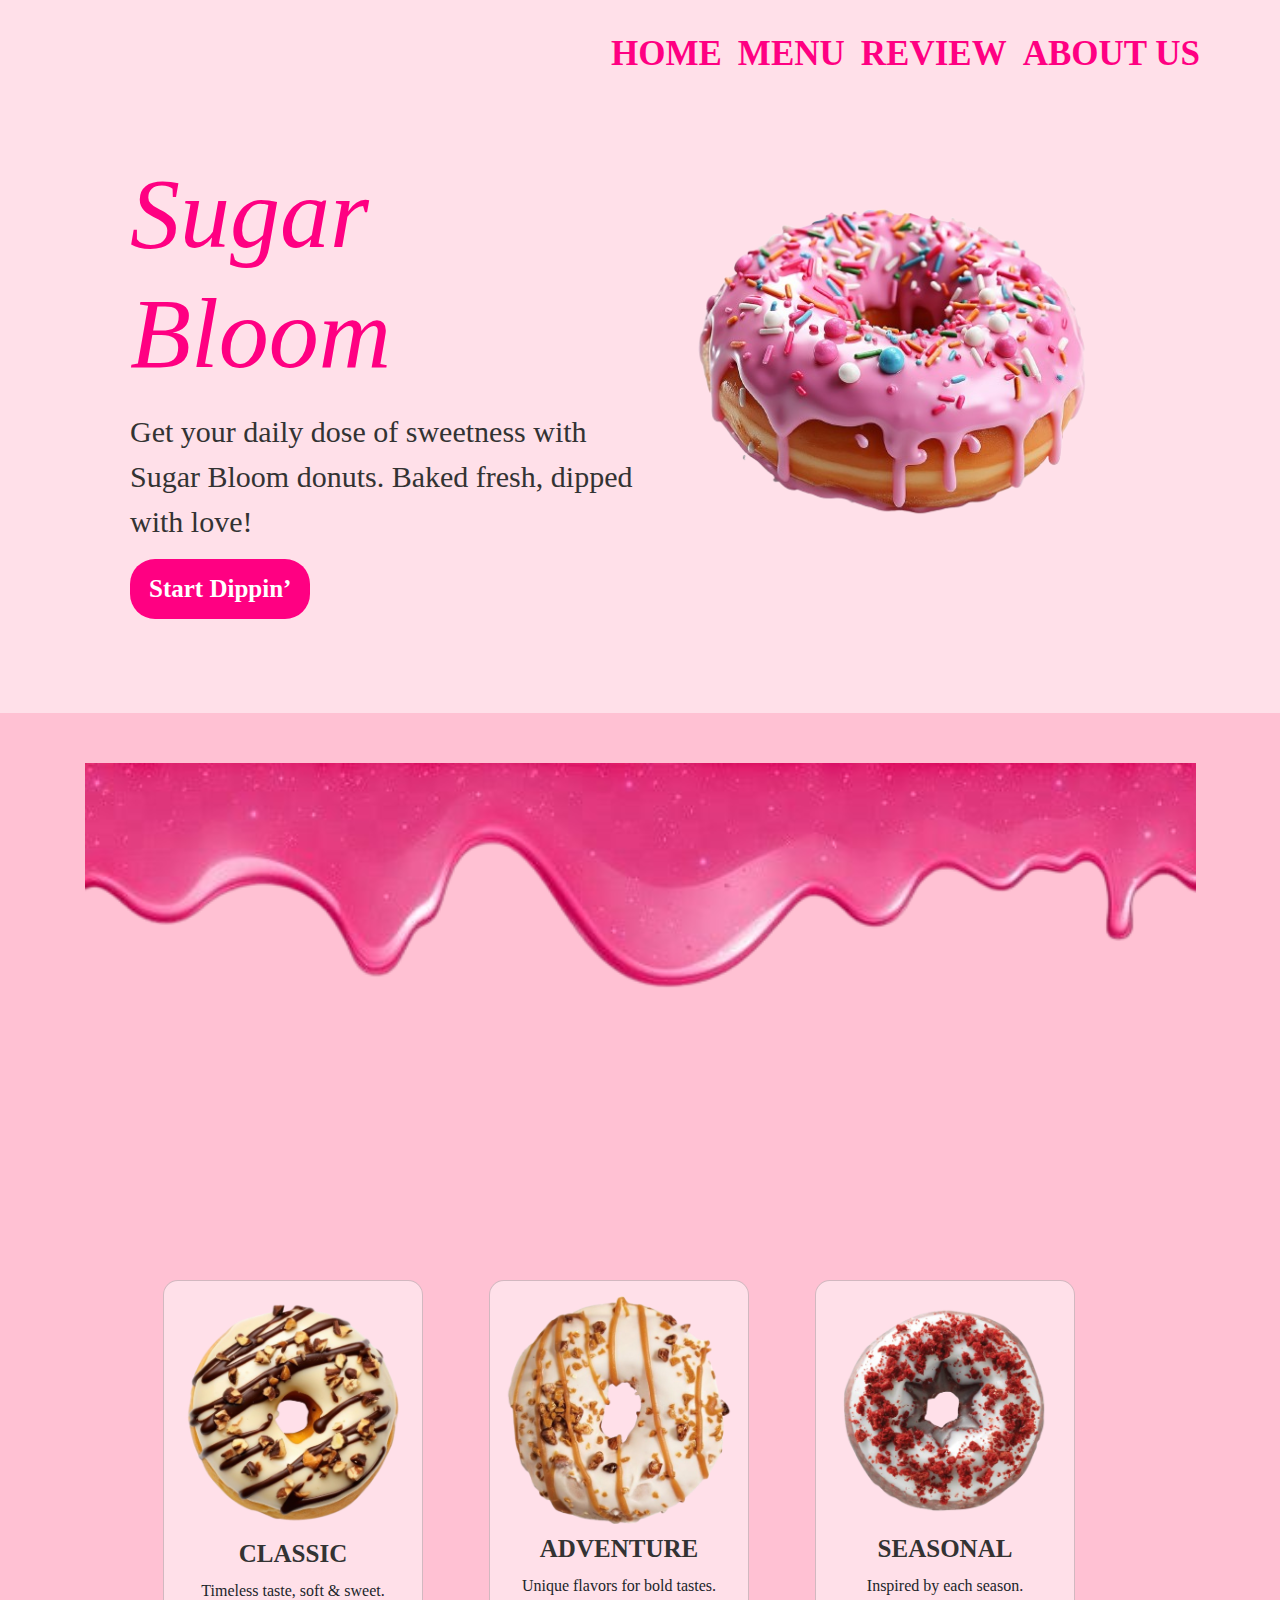
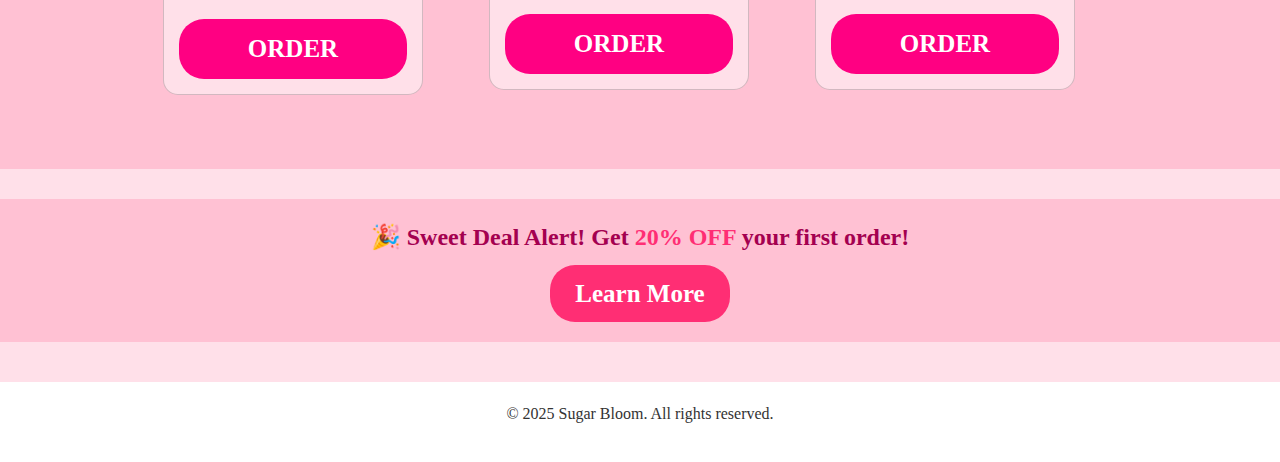
<file: index.html>
<!DOCTYPE html>
<html lang="en">
<head>
    <meta charset="UTF-8">
    <meta name="viewport" content="width=device-width", initial="scale=1.0">
    <title>Collection</title>
    <link href="https://cdn.jsdelivr.net/npm/bootstrap@5.3.2/dist/css/bootstrap.min.css" rel="stylesheet">
    <link rel="stylesheet" href="homepage.css">
    <link rel="stylesheet" href="bootstrap.css">
</head>

<body>
    <nav class="navbar navbar-expand-lg navbar-dark" style="background-color: #FFE0E9;">
        <div class="container-fluid">
            <button class="navbar-toggler" type="button" data-bs-toggle="collapse" data-bs-target="#navbarNav">
                <span class="navbar-toggler-icon"></span>
            </button>
            <div class="collapse navbar-collapse" id="navbarNav">
                <ul class="navbar-nav ms-auto">
                    <li class="nav-item"><a class="nav-link custom-nav-link" href="homepage.html">HOME</a></li>
                    <li class="nav-item"><a class="nav-link custom-nav-link" href="menu.html">MENU</a></li>
                    <li class="nav-item"><a class="nav-link custom-nav-link" href="review.html">REVIEW</a></li>
                    <li class="nav-item"><a class="nav-link custom-nav-link" href="aboutus.html">ABOUT US</a></li>
                </ul>
            </div>
        </div>
    </nav>

    <!-- HERO SECTION -->
<section class="hero container d-flex flex-column flex-lg-row align-items-center">
  <div class="hero-text text-center text-lg-start">
    <h1>Sugar Bloom</h1>
    <p>Get your daily dose of sweetness with Sugar Bloom donuts. Baked fresh, dipped with love!</p>
    <button onclick="window.location.href='register.html'" class="btn hero-btn">Start Dippin’</button>
  </div>
  <div class="hero-image mt-4 mt-lg-0">
    <img src="homepagedonut.png" alt="Delicious donut" class="img-fluid homepagedonut">
  </div>
</section>

<!-- CATEGORIES SECTION -->
<section class="categories text-center donut-drip">
  <img src="drips.png" alt="Dripping glaze" class="drip-title">
  <div class="row justify-content-center mt-4">
    <div class="col-10 col-sm-6 col-md-4 col-lg-3 mb-4">
      <div class="card">
        <img src="classic.png" alt="Classic donuts">
        <h3>CLASSIC</h3>
        <p>Timeless taste, soft & sweet.</p>
        <a href="menu.html" class="btn">ORDER</a>
      </div>
    </div>

    <div class="col-10 col-sm-6 col-md-4 col-lg-3 mb-4">
      <div class="card">
        <img src="adventure.png" alt="Adventure donuts">
        <h3>ADVENTURE</h3>
        <p>Unique flavors for bold tastes.</p>
        <a href="menu.html" class="btn">ORDER</a>
      </div>
    </div>

    <div class="col-10 col-sm-6 col-md-4 col-lg-3 mb-4">
      <div class="card">
        <img src="season.png" alt="Seasonal donuts">
        <h3>SEASONAL</h3>
        <p>Inspired by each season.</p>
        <a href="menu.html" class="btn">ORDER</a>
      </div>
    </div>
  </div>
</section>

<!-- DISCOUNT BANNER -->
<section class="discount-banner">
  <div class="banner-content">
    <p class="offer-text">🎉 Sweet Deal Alert! Get <span>20% OFF</span> your first order!</p>
    <button class="banner-btn" onclick="window.location.href='menu.html'">Learn More</button>
  </div>
</section>

  <!-- FOOTER -->
  <footer>
    <p>© 2025 Sugar Bloom. All rights reserved.</p>
  </footer>

<script src="https://cdn.jsdelivr.net/npm/bootstrap@5.3.2/dist/js/bootstrap.bundle.min.js"></script>
</body>
</html>
</file>
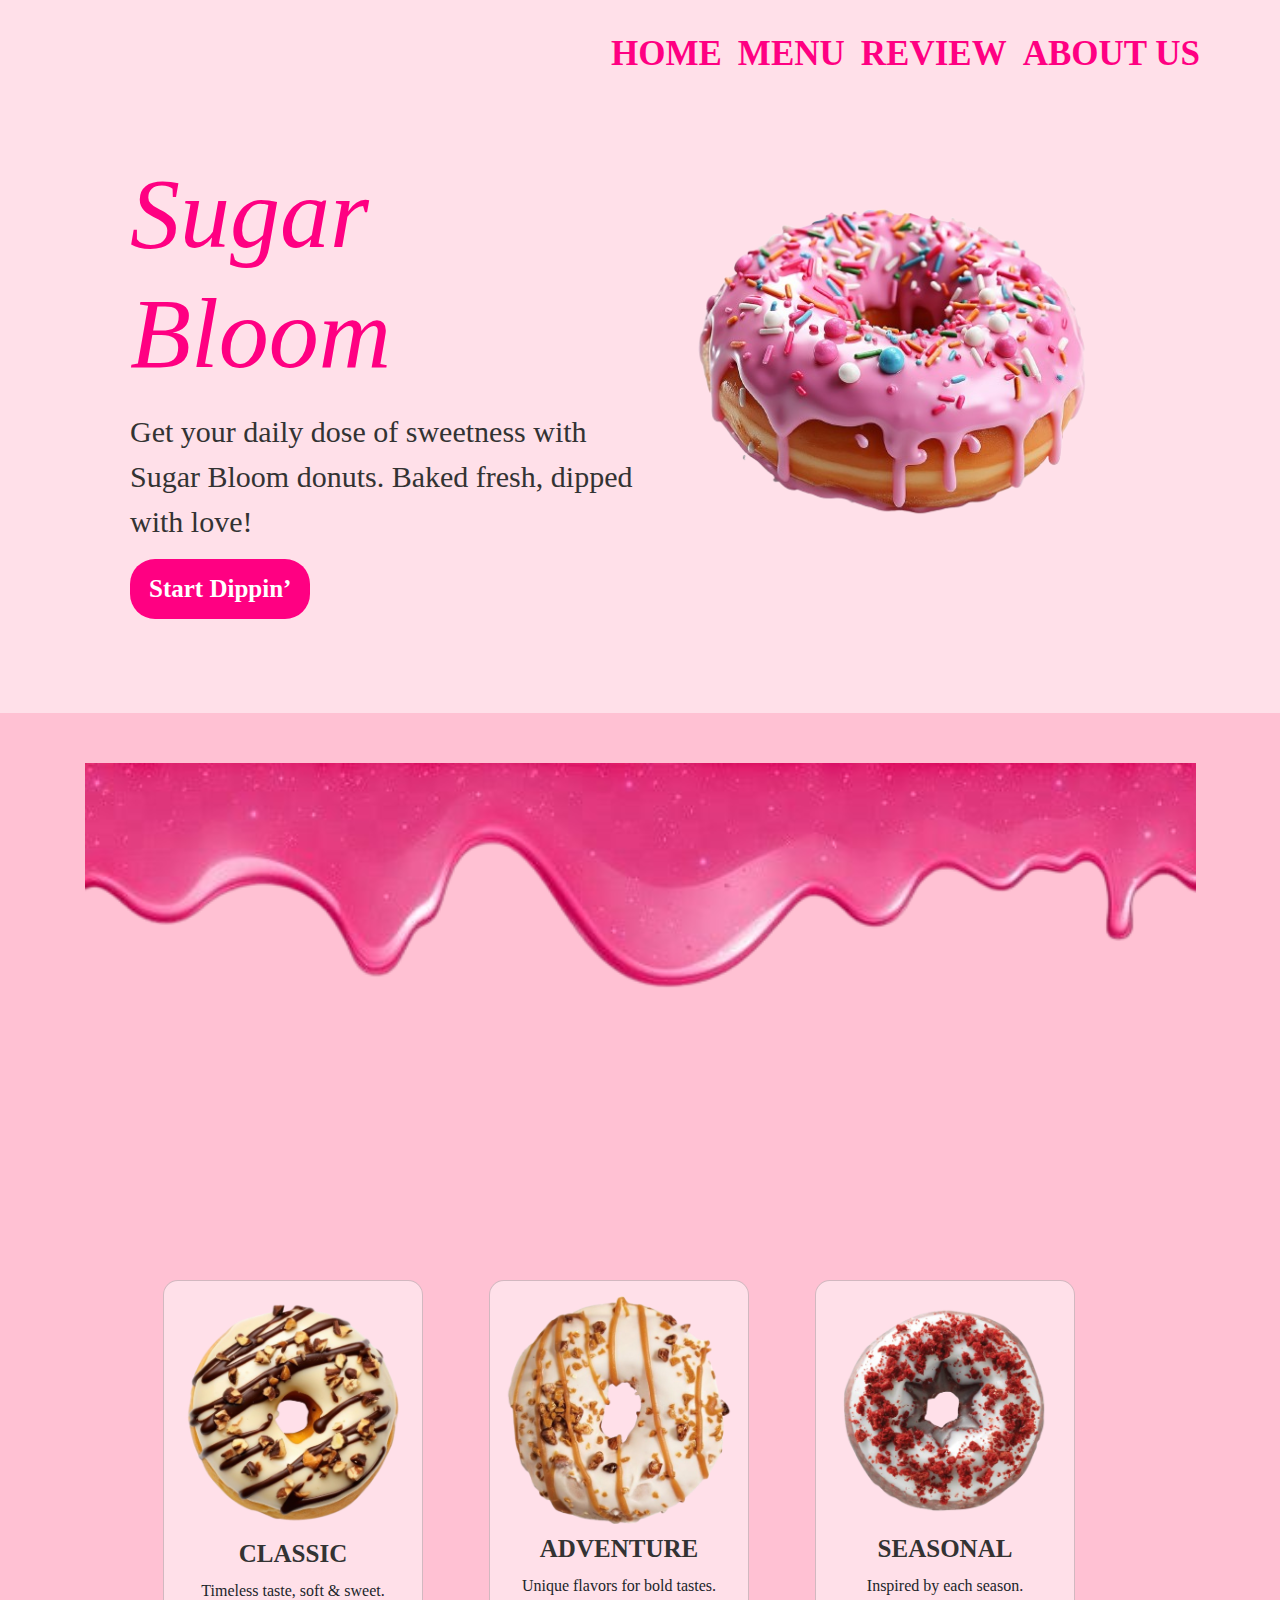
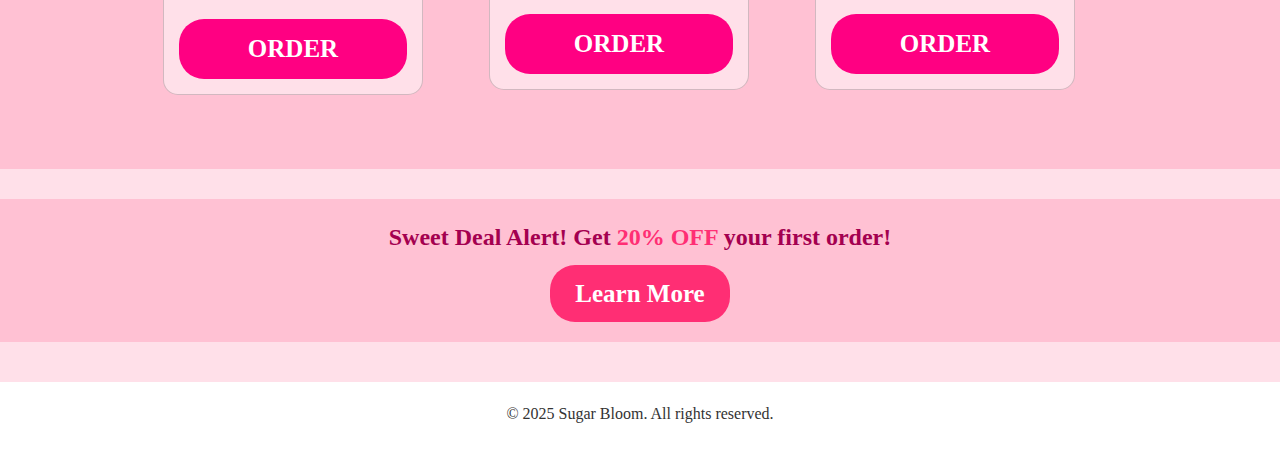
<file: homepage.html>
<!DOCTYPE html>
<html lang="en">
<head>
    <meta charset="UTF-8">
    <meta name="viewport" content="width=device-width", initial="scale=1.0">
    <title>Collection</title>
    <link href="https://cdn.jsdelivr.net/npm/bootstrap@5.3.2/dist/css/bootstrap.min.css" rel="stylesheet">
    <link rel="stylesheet" href="homepage.css">
    <link rel="stylesheet" href="bootstrap.css">
</head>

<body>
    <nav class="navbar navbar-expand-lg navbar-dark" style="background-color: #FFE0E9;">
        <div class="container-fluid">
            <button class="navbar-toggler" type="button" data-bs-toggle="collapse" data-bs-target="#navbarNav">
                <span class="navbar-toggler-icon"></span>
            </button>
            <div class="collapse navbar-collapse" id="navbarNav">
                <ul class="navbar-nav ms-auto">
                    <li class="nav-item"><a class="nav-link custom-nav-link" href="homepage.html">HOME</a></li>
                    <li class="nav-item"><a class="nav-link custom-nav-link" href="menu.html">MENU</a></li>
                    <li class="nav-item"><a class="nav-link custom-nav-link" href="review.html">REVIEW</a></li>
                    <li class="nav-item"><a class="nav-link custom-nav-link" href="aboutus.html">ABOUT US</a></li>
                </ul>
            </div>
        </div>
    </nav>

    <!-- HERO SECTION -->
<section class="hero container d-flex flex-column flex-lg-row align-items-center">
  <div class="hero-text text-center text-lg-start">
    <h1>Sugar Bloom</h1>
    <p>Get your daily dose of sweetness with Sugar Bloom donuts. Baked fresh, dipped with love!</p>
    <button onclick="window.location.href='register.html'" class="btn hero-btn">Start Dippin’</button>
  </div>
  <div class="hero-image mt-4 mt-lg-0">
    <img src="homepagedonut.png" alt="Delicious donut" class="img-fluid homepagedonut">
  </div>
</section>

<!-- CATEGORIES SECTION -->
<section class="categories text-center donut-drip">
  <img src="drips.png" alt="Dripping glaze" class="drip-title">
  <div class="row justify-content-center mt-4">
    <div class="col-10 col-sm-6 col-md-4 col-lg-3 mb-4">
      <div class="card">
        <img src="classic.png" alt="Classic donuts">
        <h3>CLASSIC</h3>
        <p>Timeless taste, soft & sweet.</p>
        <a href="menu.html" class="btn">ORDER</a>
      </div>
    </div>

    <div class="col-10 col-sm-6 col-md-4 col-lg-3 mb-4">
      <div class="card">
        <img src="adventure.png" alt="Adventure donuts">
        <h3>ADVENTURE</h3>
        <p>Unique flavors for bold tastes.</p>
        <a href="menu.html" class="btn">ORDER</a>
      </div>
    </div>

    <div class="col-10 col-sm-6 col-md-4 col-lg-3 mb-4">
      <div class="card">
        <img src="season.png" alt="Seasonal donuts">
        <h3>SEASONAL</h3>
        <p>Inspired by each season.</p>
        <a href="menu.html" class="btn">ORDER</a>
      </div>
    </div>
  </div>
</section>

<!-- DISCOUNT BANNER -->
<section class="discount-banner">
  <div class="banner-content">
    <p class="offer-text">Sweet Deal Alert! Get <span>20% OFF</span> your first order!</p>
    <button class="banner-btn" onclick="window.location.href='menu.html'">Learn More</button>
  </div>
</section>

  <!-- FOOTER -->
  <footer>
    <p>© 2025 Sugar Bloom. All rights reserved.</p>
  </footer>

<script src="https://cdn.jsdelivr.net/npm/bootstrap@5.3.2/dist/js/bootstrap.bundle.min.js"></script>
</body>
</html>
</file>
<file: homepage.css>
* {
  margin: 0;
  padding: 0;
  box-sizing: border-box;
  font-family: "Poppins ExtraBold";
}

body {
  background-color: #FFE0E9;
  color: #333;
}

a {
  text-decoration: none;
}

.navbar {
  display: flex;
  justify-content: space-between;
  align-items: center;
  padding: 20px 60px;
  background-color: #fff;
  position: fixed;
  width: 100%;
  top: 0;
  z-index: 100;
}

.custom-nav-link {
    color: #FF0082;
    font-size: 35px;
    font-family:'Times New Roman', Times, serif;
    font-weight: bold;
}

.logo {
  font-size: 22px;
  font-weight: bold;
  color: #FF0082;
}

.navbar nav a {
  margin: 0 15px;
  font-weight: 500;
  color: #333;
}

.btn {
  background-color: #FF0082;
  color: white;
  padding: 10px 18px;
  border-radius: 25px;
  font-size: 25px;
  font-family:'Times New Roman', Times, serif;
  font-weight: bold;
  box-align: center;
}

.hero {
  display: flex;
  align-items: center;
  padding: 140px 60px 80px;
  justify-content: space-between;
}

.btn.hero-btn:hover {
    background-color: #FFE0E9;   
}

.hero-text {
  max-width: 50%;
}

.hero-btn {
    margin-top: -10px; 
    display: inline-block;
}


.hero-text h1 {
  font-size: 100px;
  color: #FF0082;
  font-family:'Times New Roman', Times, serif;
  font-style: italic;
}

.hero-text p {
  margin: 15px 0 25px;
  font-size: 30px;
  font-family: "Times New Roman";
  color: #333;
}

.hero-image img {
  max-width: 430px;
  border-radius: 50%;
}

.discount-banner {
  background-color: #FFC1D3;
  text-align: center;
  padding: 20px 0;
  margin-top: 30px;
  color: #FF0082;
  font-size: 25px;
  font-family:'Times New Roman', Times, serif;
}

.offer-text {
  font-size: 1.5rem;
  font-weight: bold;
  color: #A40050;
  margin-bottom: 10px;
}

.offer-text span {
  color: #FF2E74;
}

.banner-btn {
  background-color: #FF2E74;
  color: white;
  border: none;
  padding: 10px 25px;
  border-radius: 25px;
  cursor: pointer;
  font-weight: bold;
  transition: 0.3s;
}

.banner-btn:hover {
  background-color: #d71f5e;
}


.homepagedonut {
    width: 100%;
    height: 100%;
    box-align: cnter;
}

.categories {
  text-align: center;
  padding: 50px 0;
  background-color: #FFC1D3; 
}


.category-grid {
  display: flex;
  justify-content: center;
  gap: 25px;
  margin-top: 30px;
}

.categories h2 {
  color: #333; 
  font-size: 50px;
  font-weight: bold;
  margin-bottom: 20px;
}


.card {
  background-color: #FFE0E9;
  border-radius: 15px;
  padding: 15px;
  width: 260px;
}

.card img {
  width: 100%;
  border-radius: 15px;
}

.card h3 {
  margin: 10px 0;
  color: #333;
  font-size: 25px;
  font-weight: bold;
  font-family:'Times New Roman', Times, serif
}

footer {
  text-align: center;
  padding: 20px;
  margin-top: 40px;
  background-color: white;
}
</file>
